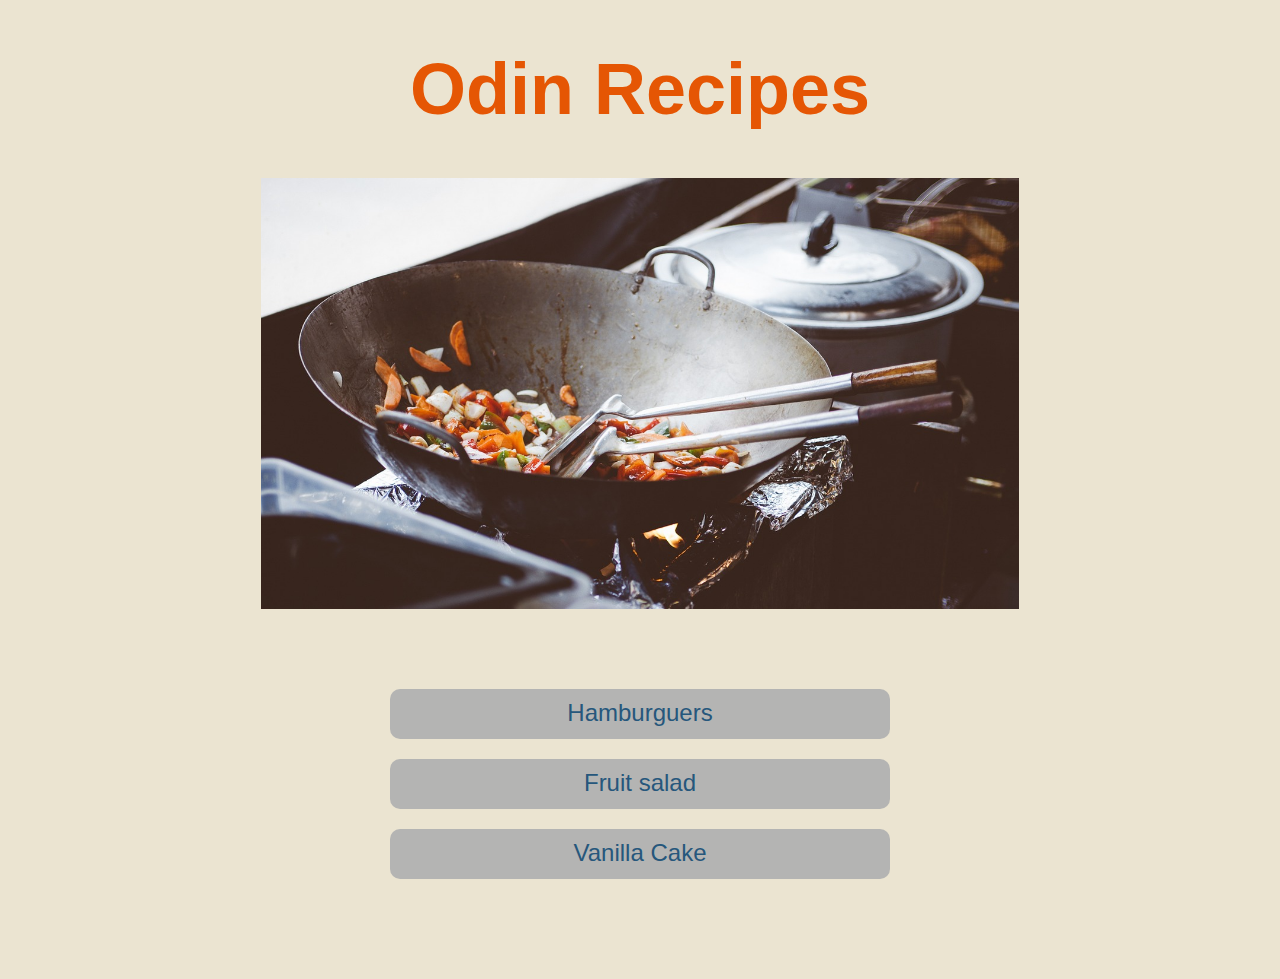
<file: index.html>
<!DOCTYPE html>
<html lang="en">
<head>
    <meta charset="UTF-8">
    <meta name="viewport" content="width=device-width, initial-scale=1.0">
    <link rel="stylesheet" href="css/styles.css">
    <title>Odin Recipes</title>
</head>
<body>
    
    <h1 class="title-1">Odin Recipes</h1>
    <img src="img/cooking-1835369_1280.jpg" alt="A pan with vegetables" class="odin-recipes-image">
    <ul class="recipes-list">
        <li class="recipe-1"><a href="recipes/hamburguer.html" rel="noopened noreferred" class="recipe-link">Hamburguers</a></li>
        <li class="recipe-2"><a href="recipes/fruit-salad.html" rel="noopened noreferred" class="recipe-link">Fruit salad</a></li>
        <li class="recipe-3"><a href="recipes/vanilla-cake.html" rel="noopened noreferred" class="recipe-link">Vanilla Cake</a></li>
    </ul>
    
</body>
</html>
</file>
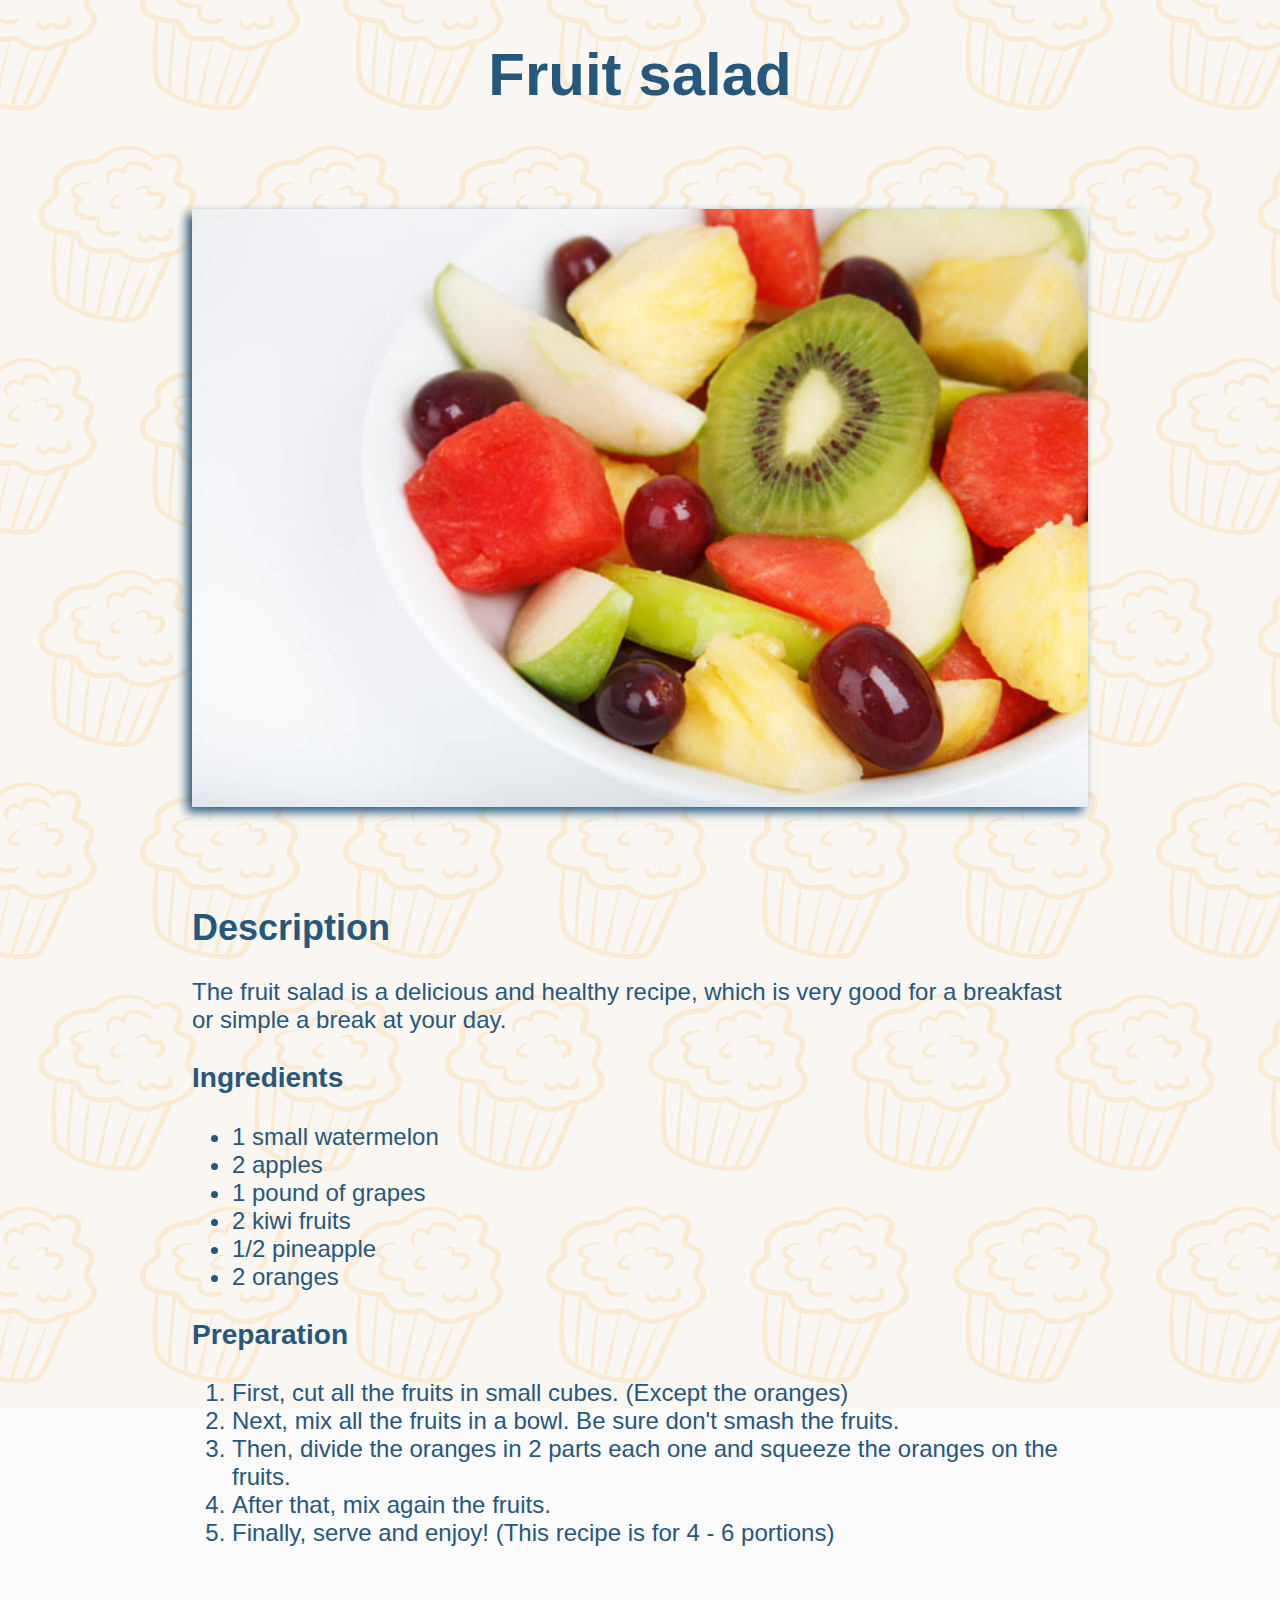
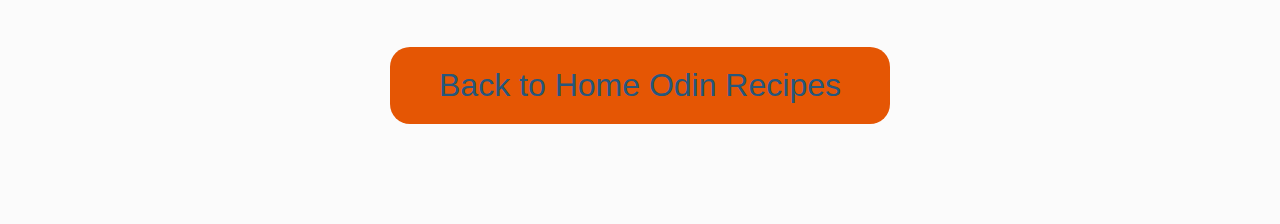
<file: recipes/fruit-salad.html>
<!DOCTYPE html>
<html lang="en">
<head>
    <meta charset="UTF-8">
    <meta name="viewport" content="width=device-width, initial-scale=1.0">
    <link rel="stylesheet" href="../css/fruit-salad.css">
    <title>Odin Recipes - Fruit salad</title>
</head>
<body>
    <h1 class="recipe2-title1">Fruit salad</h1>
    <img src="../img/fruit-salad.jpg" alt="Fruit salad with apple, watermelon, grapes, kiwi, and pineapple." class="recipe2-img">
    <div class="container">
        <h2 class="recipe2-title2">Description</h2>
        <p class="text">The fruit salad is a delicious and healthy recipe, which is very good for a breakfast or simple a break at your day.</p>
        <h3 class="recipe2-title3">Ingredients</h3>
        <ul class="recipe2-ulist">
            <li class="recipe2-ulist-item">1 small watermelon</li>
            <li class="recipe2-ulist-item">2 apples</li>
            <li class="recipe2-ulist-item">1 pound of grapes</li>
            <li class="recipe2-ulist-item">2 kiwi fruits</li>
            <li class="recipe2-ulist-item">1/2 pineapple</li>
            <li class="recipe2-ulist-item">2 oranges</li>
        </ul>
        <h3 class="recipe2-title3">Preparation</h3>
        <ol class="recipe2-olist">
            <li class="recipe2-olist-item">First, cut all the fruits in small cubes. (Except the oranges)</li>
            <li class="recipe2-olist-item">Next, mix all the fruits in a bowl. Be sure don't smash the fruits.</li>
            <li class="recipe2-olist-item">Then, divide the oranges in 2 parts each one and squeeze the oranges on the fruits.</li>
            <li class="recipe2-olist-item">After that, mix again the fruits.</li>
            <li class="recipe2-olist-item">Finally, serve and enjoy! (This recipe is for 4 - 6 portions)</li>
        </ol>
    </div>
    <a href="../index.html" class="home-link">Back to Home Odin Recipes</a>
</body>
</html>
</file>
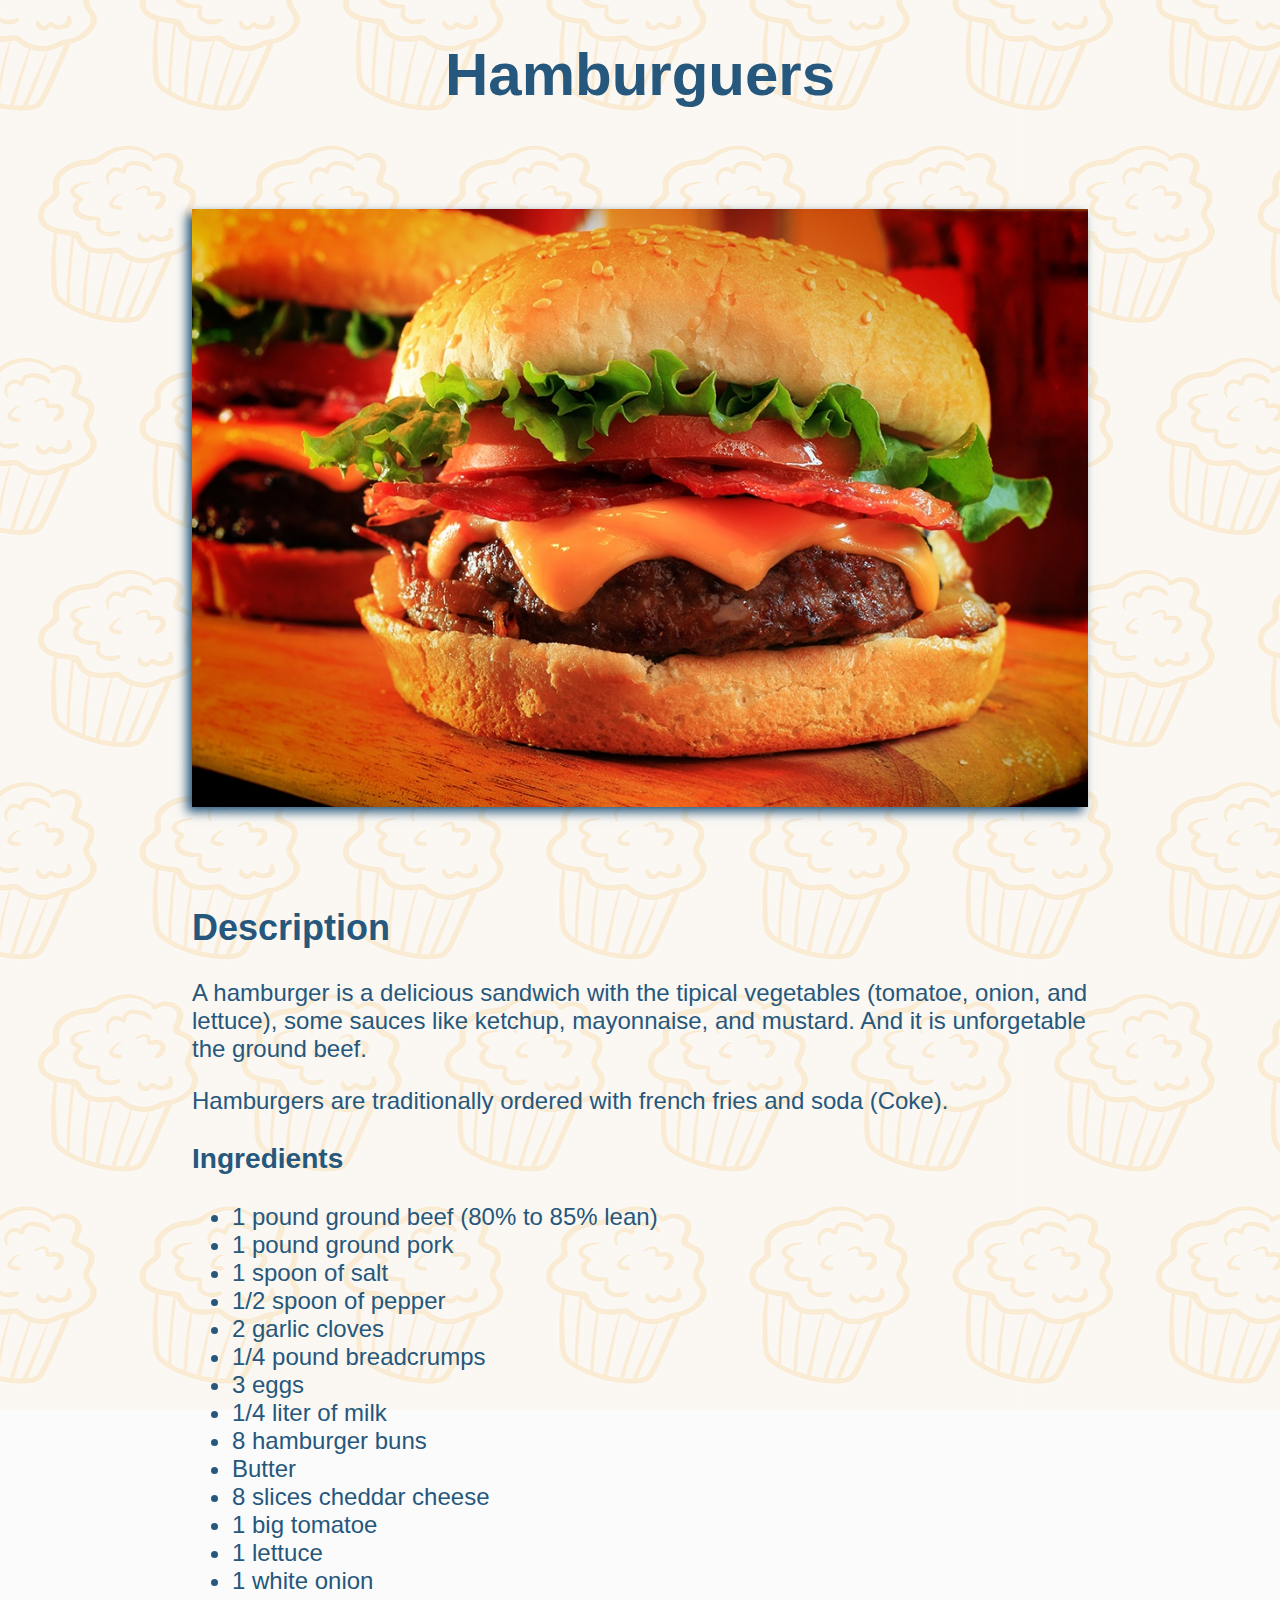
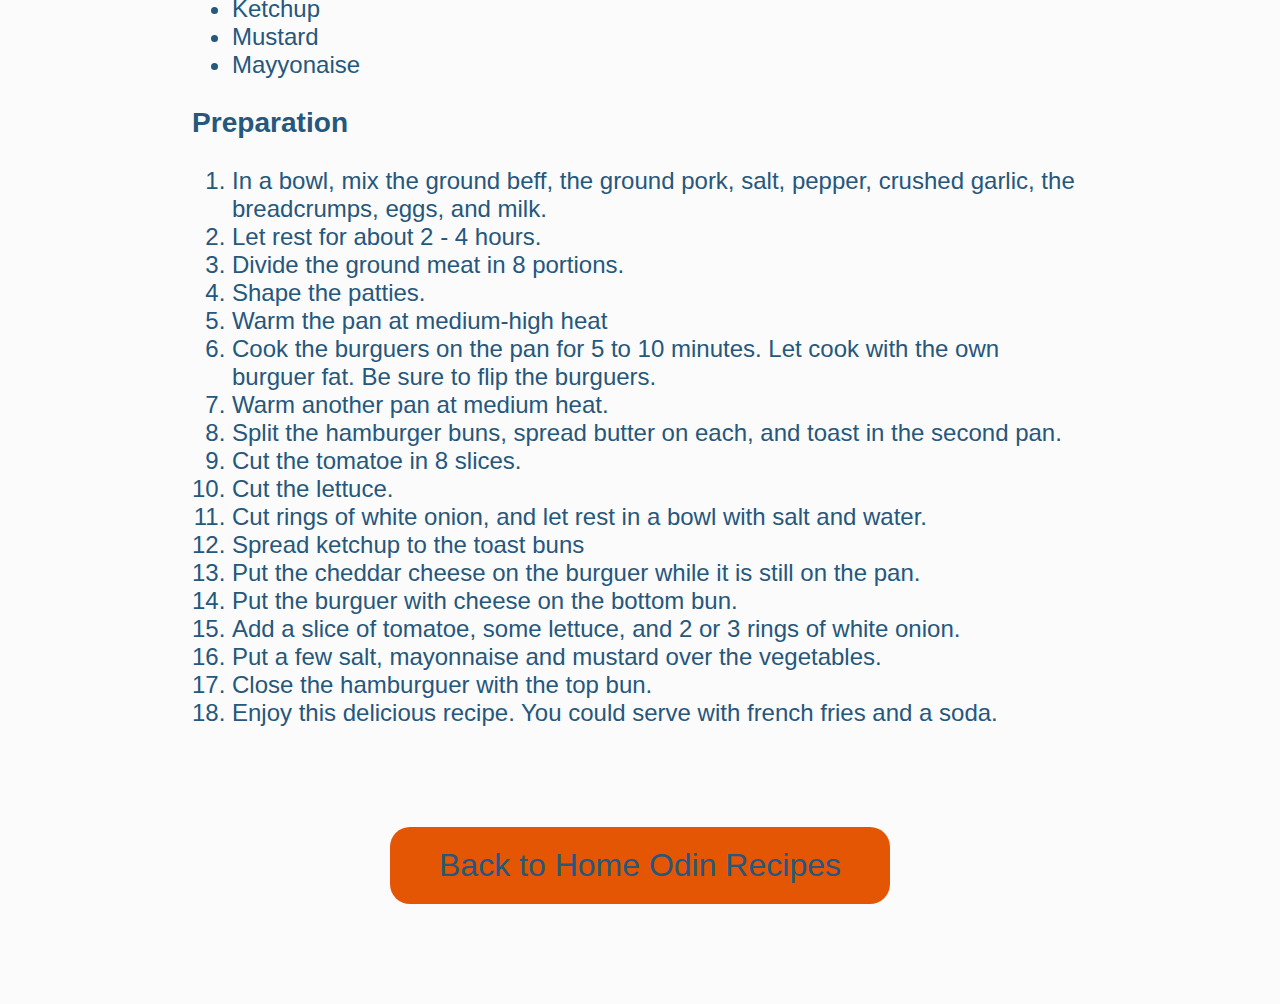
<file: recipes/hamburguer.html>
<!DOCTYPE html>
<html lang="en">
  <head>
    <meta charset="UTF-8" />
    <meta name="viewport" content="width=device-width, initial-scale=1.0" />
    <link rel="stylesheet" href="../css/hamburguer.css" />
    <title>Odin Recipes - Hamburguers</title>
  </head>
  <body>
    <h1 class="recipe1-title1">Hamburguers</h1>
    <img
      src="../img/hamburguer.jpg"
      alt="Hamburguer image"
      class="recipe1-img"
    />
    <div class="container">
      <h2 class="recipe1-title2">Description</h2>
      <p class="text">
        A hamburger is a delicious sandwich with the tipical vegetables
        (tomatoe, onion, and lettuce), some sauces like ketchup, mayonnaise, and
        mustard. And it is unforgetable the ground beef.
      </p>
      <p class="text">
        Hamburgers are traditionally ordered with french fries and soda (Coke).
      </p>
      <h3 class="recipe1-title3">Ingredients</h3>
      <ul class="recipe1-ulist">
        <li class="recipe1-ulist-item">
          1 pound ground beef (80% to 85% lean)
        </li>
        <li class="recipe1-ulist-item">1 pound ground pork</li>
        <li class="recipe1-ulist-item">1 spoon of salt</li>
        <li class="recipe1-ulist-item">1/2 spoon of pepper</li>
        <li class="recipe1-ulist-item">2 garlic cloves</li>
        <li class="recipe1-ulist-item">1/4 pound breadcrumps</li>
        <li class="recipe1-ulist-item">3 eggs</li>
        <li class="recipe1-ulist-item">1/4 liter of milk</li>
        <li class="recipe1-ulist-item">8 hamburger buns</li>
        <li class="recipe1-ulist-item">Butter</li>
        <li class="recipe1-ulist-item">8 slices cheddar cheese</li>
        <li class="recipe1-ulist-item">1 big tomatoe</li>
        <li class="recipe1-ulist-item">1 lettuce</li>
        <li class="recipe1-ulist-item">1 white onion</li>
        <li class="recipe1-ulist-item">Ketchup</li>
        <li class="recipe1-ulist-item">Mustard</li>
        <li class="recipe1-ulist-item">Mayyonaise</li>
      </ul>
      <h3 class="recipe1-title3">Preparation</h3>
      <ol class="recipe1-olist">
        <li class="recipe1-olist-item">
          In a bowl, mix the ground beff, the ground pork, salt, pepper, crushed
          garlic, the breadcrumps, eggs, and milk.
        </li>
        <li class="recipe1-olist-item">Let rest for about 2 - 4 hours.</li>
        <li class="recipe1-olist-item">
          Divide the ground meat in 8 portions.
        </li>
        <li class="recipe1-olist-item">Shape the patties.</li>
        <li class="recipe1-olist-item">Warm the pan at medium-high heat</li>
        <li class="recipe1-olist-item">
          Cook the burguers on the pan for 5 to 10 minutes. Let cook with the
          own burguer fat. Be sure to flip the burguers.
        </li>
        <li class="recipe1-olist-item">Warm another pan at medium heat.</li>
        <li class="recipe1-olist-item">
          Split the hamburger buns, spread butter on each, and toast in the
          second pan.
        </li>
        <li class="recipe1-olist-item">Cut the tomatoe in 8 slices.</li>
        <li class="recipe1-olist-item">Cut the lettuce.</li>
        <li class="recipe1-olist-item">
          Cut rings of white onion, and let rest in a bowl with salt and water.
        </li>
        <li class="recipe1-olist-item">Spread ketchup to the toast buns</li>
        <li class="recipe1-olist-item">
          Put the cheddar cheese on the burguer while it is still on the pan.
        </li>
        <li class="recipe1-olist-item">
          Put the burguer with cheese on the bottom bun.
        </li>
        <li class="recipe1-olist-item">
          Add a slice of tomatoe, some lettuce, and 2 or 3 rings of white onion.
        </li>
        <li class="recipe1-olist-item">
          Put a few salt, mayonnaise and mustard over the vegetables.
        </li>
        <li class="recipe1-olist-item">
          Close the hamburguer with the top bun.
        </li>
        <li class="recipe1-olist-item">
          Enjoy this delicious recipe. You could serve with french fries and a
          soda.
        </li>
      </ol>
    </div>
    <a href="../index.html" class="home-link">Back to Home Odin Recipes</a>
  </body>
</html>
</file>
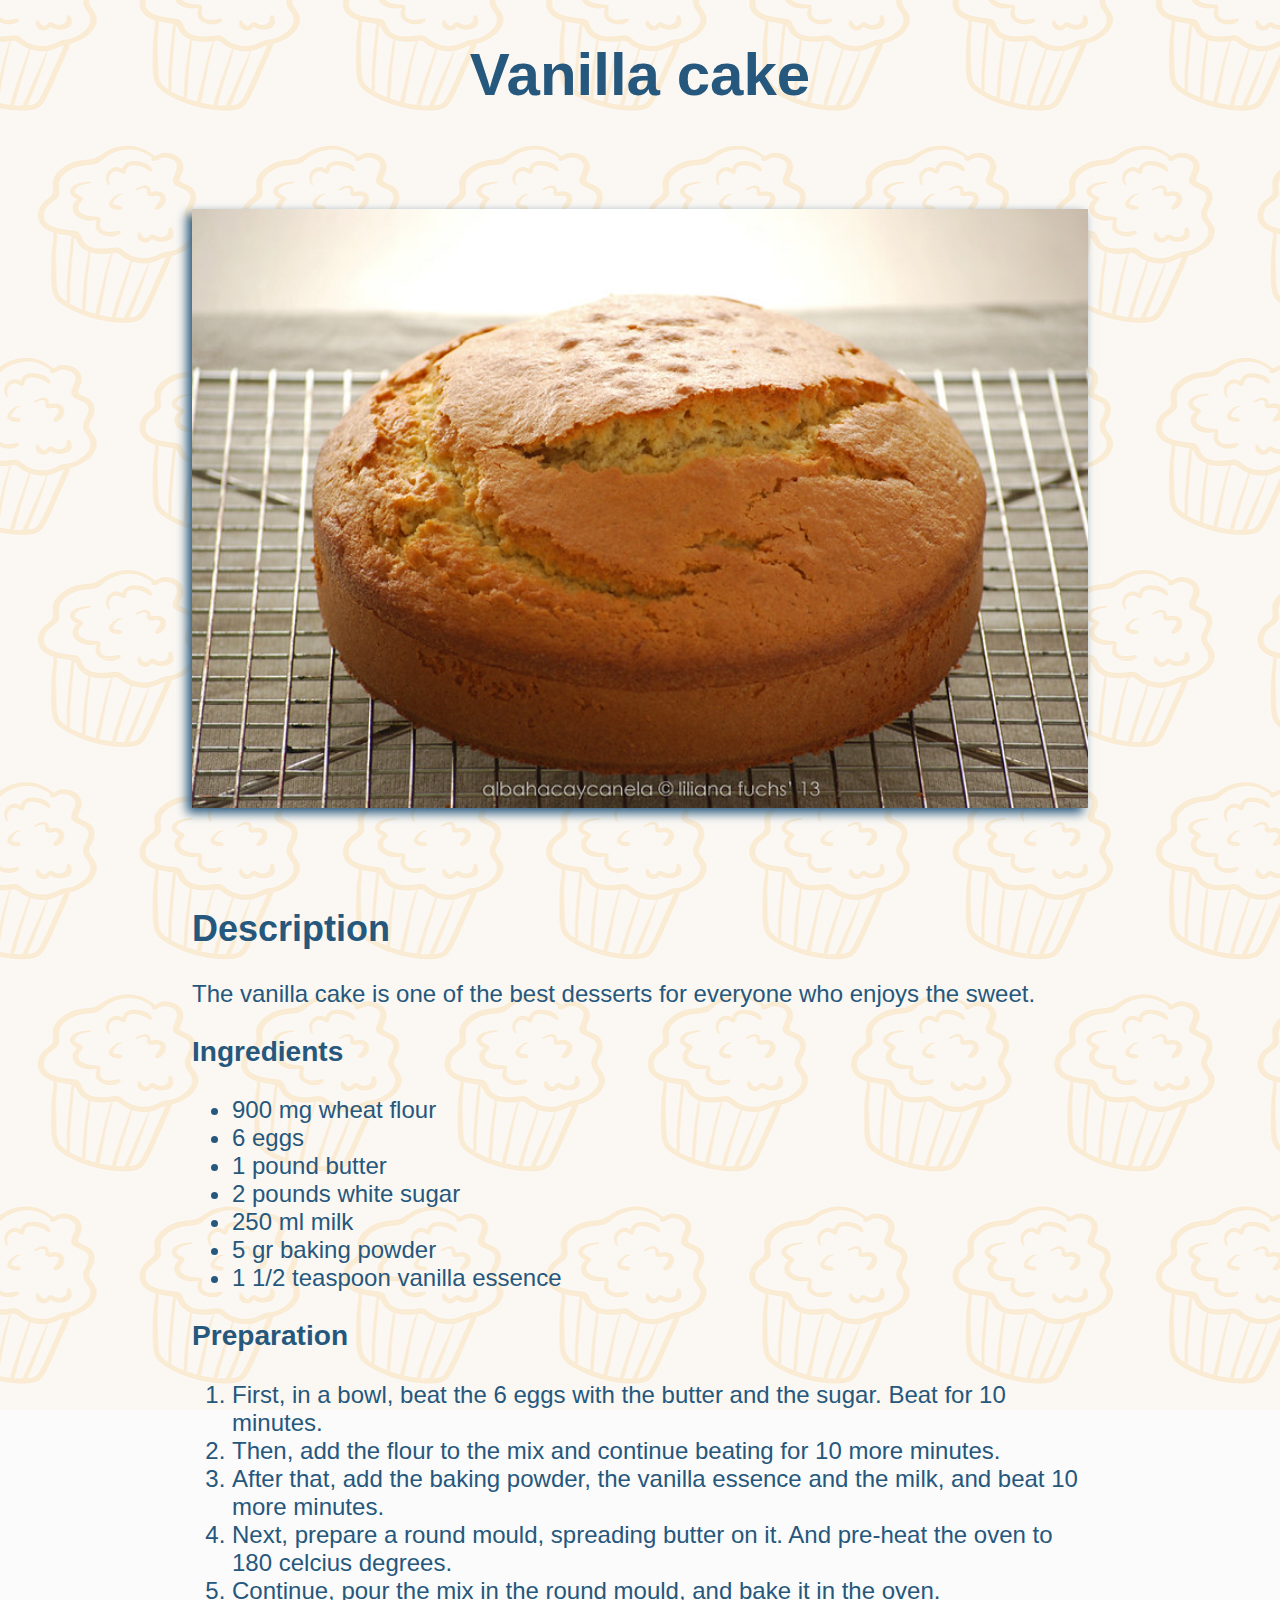
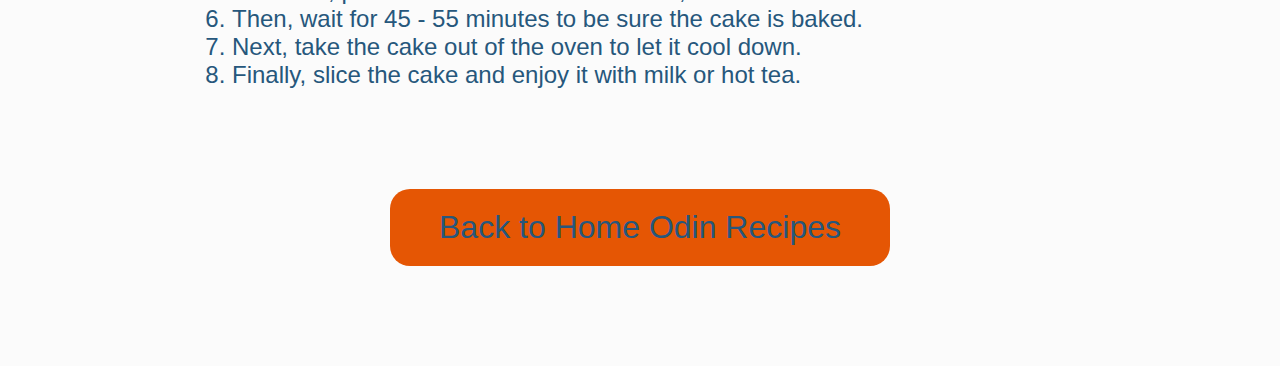
<file: recipes/vanilla-cake.html>
<!DOCTYPE html>
<html lang="en">
  <head>
    <meta charset="UTF-8" />
    <meta name="viewport" content="width=device-width, initial-scale=1.0" />
    <link rel="stylesheet" href="../css/vanilla-cake.css">
    <title>Odin Recipes - Vanilla cake</title>
  </head>

  <body>
    <h1 class="recipe3-title1">Vanilla cake</h1>
    <img
      src="../img/vanilla-cake.jpg"
      alt="A simple vanilla cake"
      class="recipe3-img"
    />
    <div class="container">
      <h2 class="recipe3-title2">Description</h2>
      <p class="text">
        The vanilla cake is one of the best desserts for everyone who enjoys the
        sweet.
      </p>
      <h3 class="recipe3-title3">Ingredients</h3>
      <ul class="recipe3-ulist">
        <li class="recipe3-ulist-item">900 mg wheat flour</li>
        <li class="recipe3-ulist-item">6 eggs</li>
        <li class="recipe3-ulist-item">1 pound butter</li>
        <li class="recipe3-ulist-item">2 pounds white sugar</li>
        <li class="recipe3-ulist-item">250 ml milk</li>
        <li class="recipe3-ulist-item">5 gr baking powder</li>
        <li class="recipe3-ulist-item">1 1/2 teaspoon vanilla essence</li>
      </ul>
      <h3 class="recipe3-title3">Preparation</h3>
      <ol class="recipe3-olist">
        <li class="recipe3-olist-item">First, in a bowl, beat the 6 eggs with the butter and the sugar. Beat for 10 minutes.</li>
        <li class="recipe3-olist-item">Then, add the flour to the mix and continue beating for 10 more minutes.</li>
        <li class="recipe3-olist-item">After that, add the baking powder, the vanilla essence and the milk, and beat 10 more minutes.</li>
        <li class="recipe3-olist-item">Next, prepare a round mould, spreading butter on it. And pre-heat the oven to 180 celcius degrees.</li>
        <li class="recipe3-olist-item">Continue, pour the mix in the round mould, and bake it in the oven.</li>
        <li class="recipe3-olist-item">Then, wait for 45 - 55 minutes to be sure the cake is baked.</li>
        <li class="recipe3-olist-item">Next, take the cake out of the oven to let it cool down.</li>
        <li class="recipe3-olist-item">Finally, slice the cake and enjoy it with milk or hot tea.</li>
      </ol>
    </div>
    <a href="../index.html" class="home-link">Back to Home Odin Recipes</a>
  </body>
</html>
</file>
<file: css/styles.css>
* {
    box-sizing: border-box;
}

body {
    font-family: 'Franklin Gothic Medium', 'Arial Narrow', Arial, sans-serif;
    background-color: #EBE4D1;
    color: #26577C;
}

.title-1 {
    text-align: center;
    font-weight: bold;
    font-size: 72px;
    color: #E55604;
}

.odin-recipes-image {
    width: 60%;
    display: block;
    margin: 0 auto 80px;
}

.recipes-list {
    margin-bottom: 100px;
    padding: 0;
    font-size: 24px;
    list-style: none;
}

.recipe-link {
    display: block;
    height: 50px;
    width: 500px;
    margin-bottom: 20px;
    margin-left: auto;
    margin-right: auto;
    padding: 10px;
    text-align: center;
    text-decoration: none;
    background-color: #B4B4B3;
    color: #26577C;
    border-radius: 10px;
}

.recipe-link:hover {
    background-color: #26577C;
    color: #B4B4B3;
}
</file>
<file: css/fruit-salad.css>
* {
    box-sizing: border-box;
}

body {
    margin: 0;
    padding: 0;
    font-size: 24px;
    font-family: 'Franklin Gothic Medium', 'Arial Narrow', Arial, sans-serif;
    background: linear-gradient(rgba(250,250,250,0.8),rgba(250,250,250,0.8)), url(../img/cake-7423549_1920.png) no-repeat center center fixed;
    color: #26577C;
}

.recipe2-title1 {
    margin-bottom: 100px;
    font-size: 60px;
    font-weight: bold;
    text-align: center;
}

.recipe2-img {
    display: block;
    width: 70%;
    margin: 0 auto 100px;
    box-shadow: -5px 5px 10px #26577C;
}

.container {
    width: 70%;
    margin: 0 auto 100px;
}

.recipe2-title2 {
    font-size: 36px;
    font-weight: bold;
}

.home-link {
    display: block;
    width: 500px;
    padding: 20px;
    margin: 0 auto 100px;
    text-align: center;
    text-decoration: none;
    font-size: 32px;
    background-color: #E55604;
    color: #26577C;
    border-radius: 20px;
}

.home-link:hover {
    background-color: #26577C;
    color: #EBE4D1;
}
</file>
<file: css/hamburguer.css>
* {
    box-sizing: border-box;
}

body {
    margin: 0;
    padding: 0;
    font-size: 24px;
    font-family: 'Franklin Gothic Medium', 'Arial Narrow', Arial, sans-serif;
    background: linear-gradient(rgba(250,250,250,0.8),rgba(250,250,250,0.8)), url(../img/cake-7423549_1920.png) no-repeat center center fixed;
    /* background-color: #EBE4D1; */
    color: #26577C;
}

.recipe1-title1 {
    margin-bottom: 100px;
    font-size: 60px;
    font-weight: bold;
    text-align: center;
}

.recipe1-img {
    display: block;
    width: 70%;
    margin: 0 auto 100px;
    box-shadow: -5px 5px 10px #26577C;
}

.container {
    width: 70%;
    margin: 0 auto 100px;
}

.recipe1-title2 {
    font-size: 36px;
    font-weight: bold;
}

.home-link {
    display: block;
    width: 500px;
    padding: 20px;
    margin: 0 auto 100px;
    text-align: center;
    text-decoration: none;
    font-size: 32px;
    background-color: #E55604;
    color: #26577C;
    border-radius: 20px;
}

.home-link:hover {
    background-color: #26577C;
    color: #EBE4D1;
}
</file>
<file: css/vanilla-cake.css>
* {
    box-sizing: border-box;
}

body {
    margin: 0;
    padding: 0;
    font-size: 24px;
    font-family: 'Franklin Gothic Medium', 'Arial Narrow', Arial, sans-serif;
    background: linear-gradient(rgba(250,250,250,0.8),rgba(250,250,250,0.8)), url(../img/cake-7423549_1920.png) no-repeat center center fixed;
    /* background-color: #EBE4D1; */
    color: #26577C;
}

.recipe3-title1 {
    margin-bottom: 100px;
    font-size: 60px;
    font-weight: bold;
    text-align: center;
}

.recipe3-img {
    display: block;
    width: 70%;
    margin: 0 auto 100px;
    box-shadow: -5px 5px 10px #26577C;
}

.container {
    width: 70%;
    margin: 0 auto 100px;
}

.recipe3-title2 {
    font-size: 36px;
    font-weight: bold;
}

.home-link {
    display: block;
    width: 500px;
    padding: 20px;
    margin: 0 auto 100px;
    text-align: center;
    text-decoration: none;
    font-size: 32px;
    background-color: #E55604;
    color: #26577C;
    border-radius: 20px;
}

.home-link:hover {
    background-color: #26577C;
    color: #EBE4D1;
}
</file>
